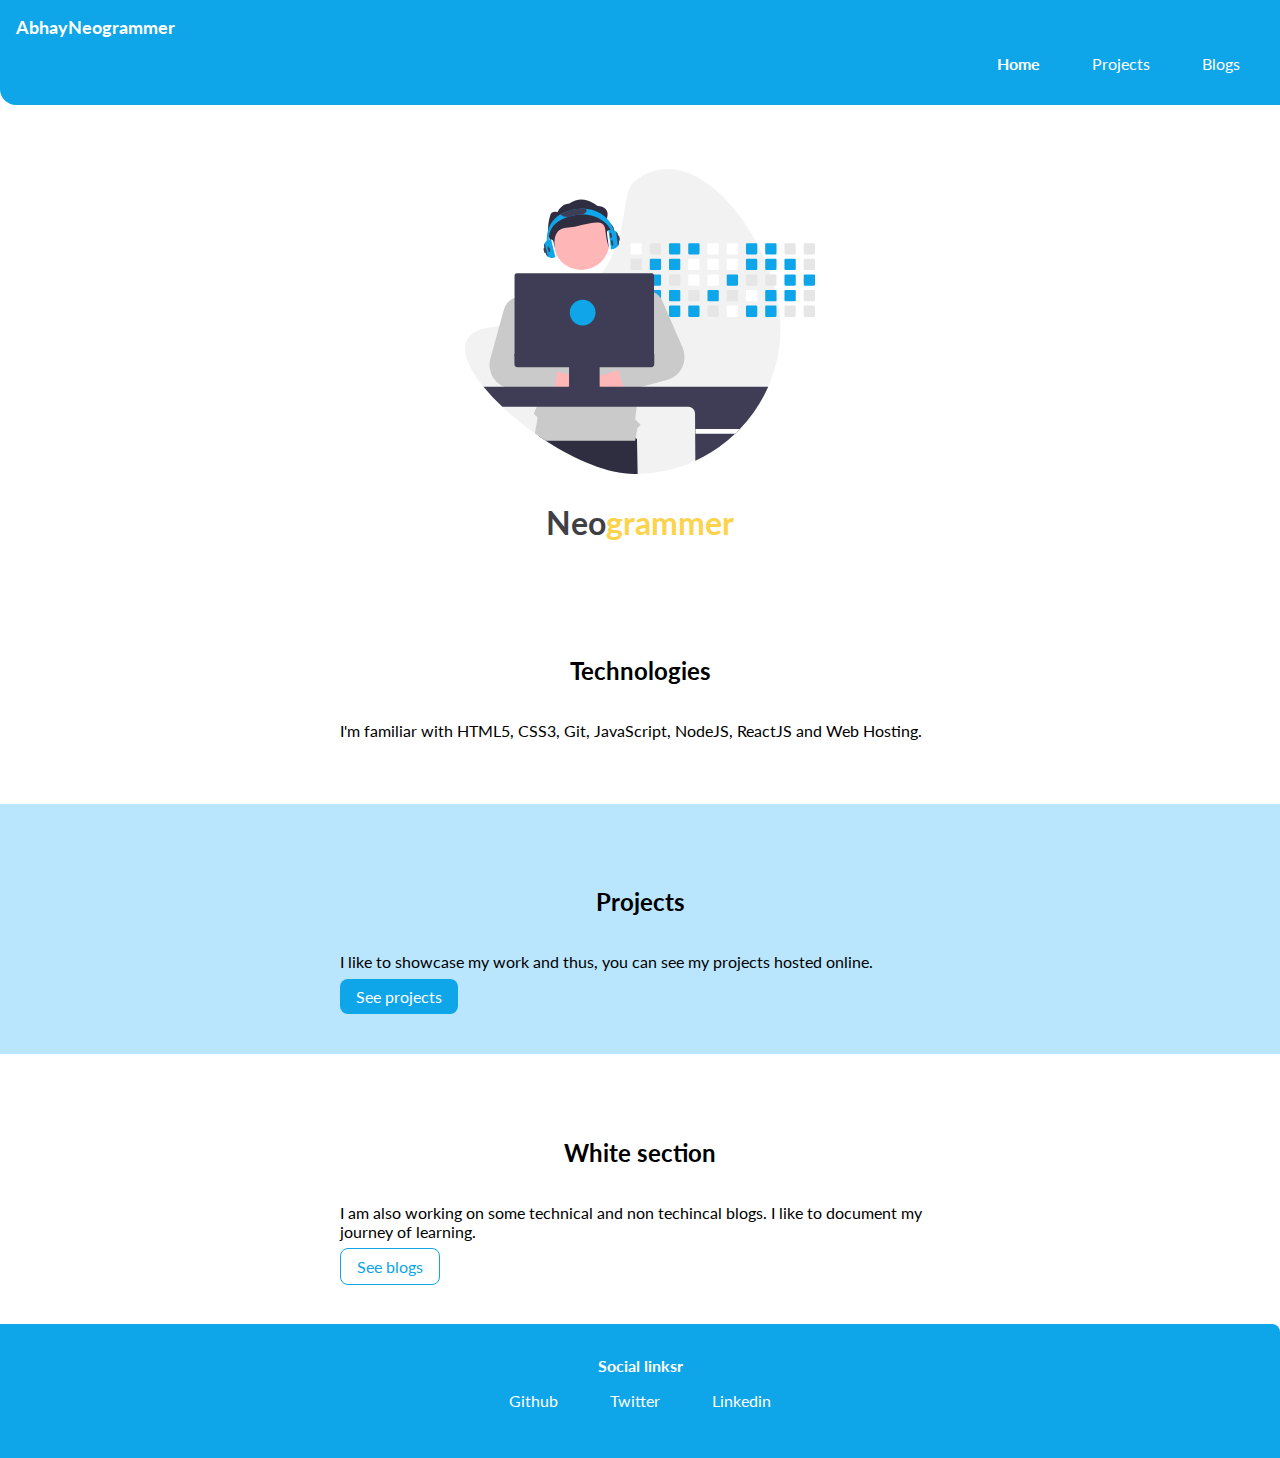
<file: index.html>
<!DOCTYPE html>
<html lang="en">
<head>
    <meta charset="UTF-8">
    <meta http-equiv="X-UA-Compatible" content="IE=edge">
    <meta name="viewport" content="width=device-width, initial-scale=1.0">
    <title>Home AbhayNeogrammer</title>
    <link href="style.css" rel="stylesheet" >
</head>
<body>
    <nav class="navigation container">
        <div class="nav-brand">AbhayNeogrammer</div>
        <ul class="list-non-bullet nav-pill">
            <li class="list-item-inline">
                <a class="link link-active" href="">Home</a>
            </li>
            <li class="list-item-inline">
                <a class="link" href="/projects.html">Projects</a>
            </li>
            <li class="list-item-inline">
                <a class="link" href="/">Blogs</a>
            </li>
        </ul>
    </nav>

    <header class="hero">
        <img class="hero-img" src="images/neogrammer.svg" \>
        <h1 class="hero-heading">Neo<span class="hero-heading-highlight">grammer</span></h1>
    </header>

    <section class="section">
        <div class="container-center">
            <h2>Technologies</h2>
            <p>I'm familiar with HTML5, CSS3, Git, JavaScript, NodeJS, ReactJS and Web Hosting.</p>
    </section>
    </div>

    <section class="section ow">
        <div class="container-center">
            <h2>Projects</h2>
            <p>I like to showcase my work and thus, you can see my projects hosted online.</p>
            <a class="link link-primary" href="/projects.html">See projects</a>
    </section>
    </div>

    <section class="section">
        <div class="container-center">
            <h2>White section</h2>
            <p>I am also working on some technical and non techincal blogs. I like to document my journey of learning.</p>
            <a class="link link-secondary" href="/">See blogs</a>
    </section>
    </div>

    <footer class="footer">
        <div class="footer-header">Social linksr</div>
        <ul class="list-non-bullet">
            <li class="list-item-inline">
                <a class="link" href="/">Github</a>
            </li>
            <li class="list-item-inline">
                <a class="link" href="/">Twitter</a>
            </li>
            <li class="list-item-inline">
                <a class="link" href="/">Linkedin</a>
            </li>
        </ul>
    </footer>

</body>
</html>
</file>
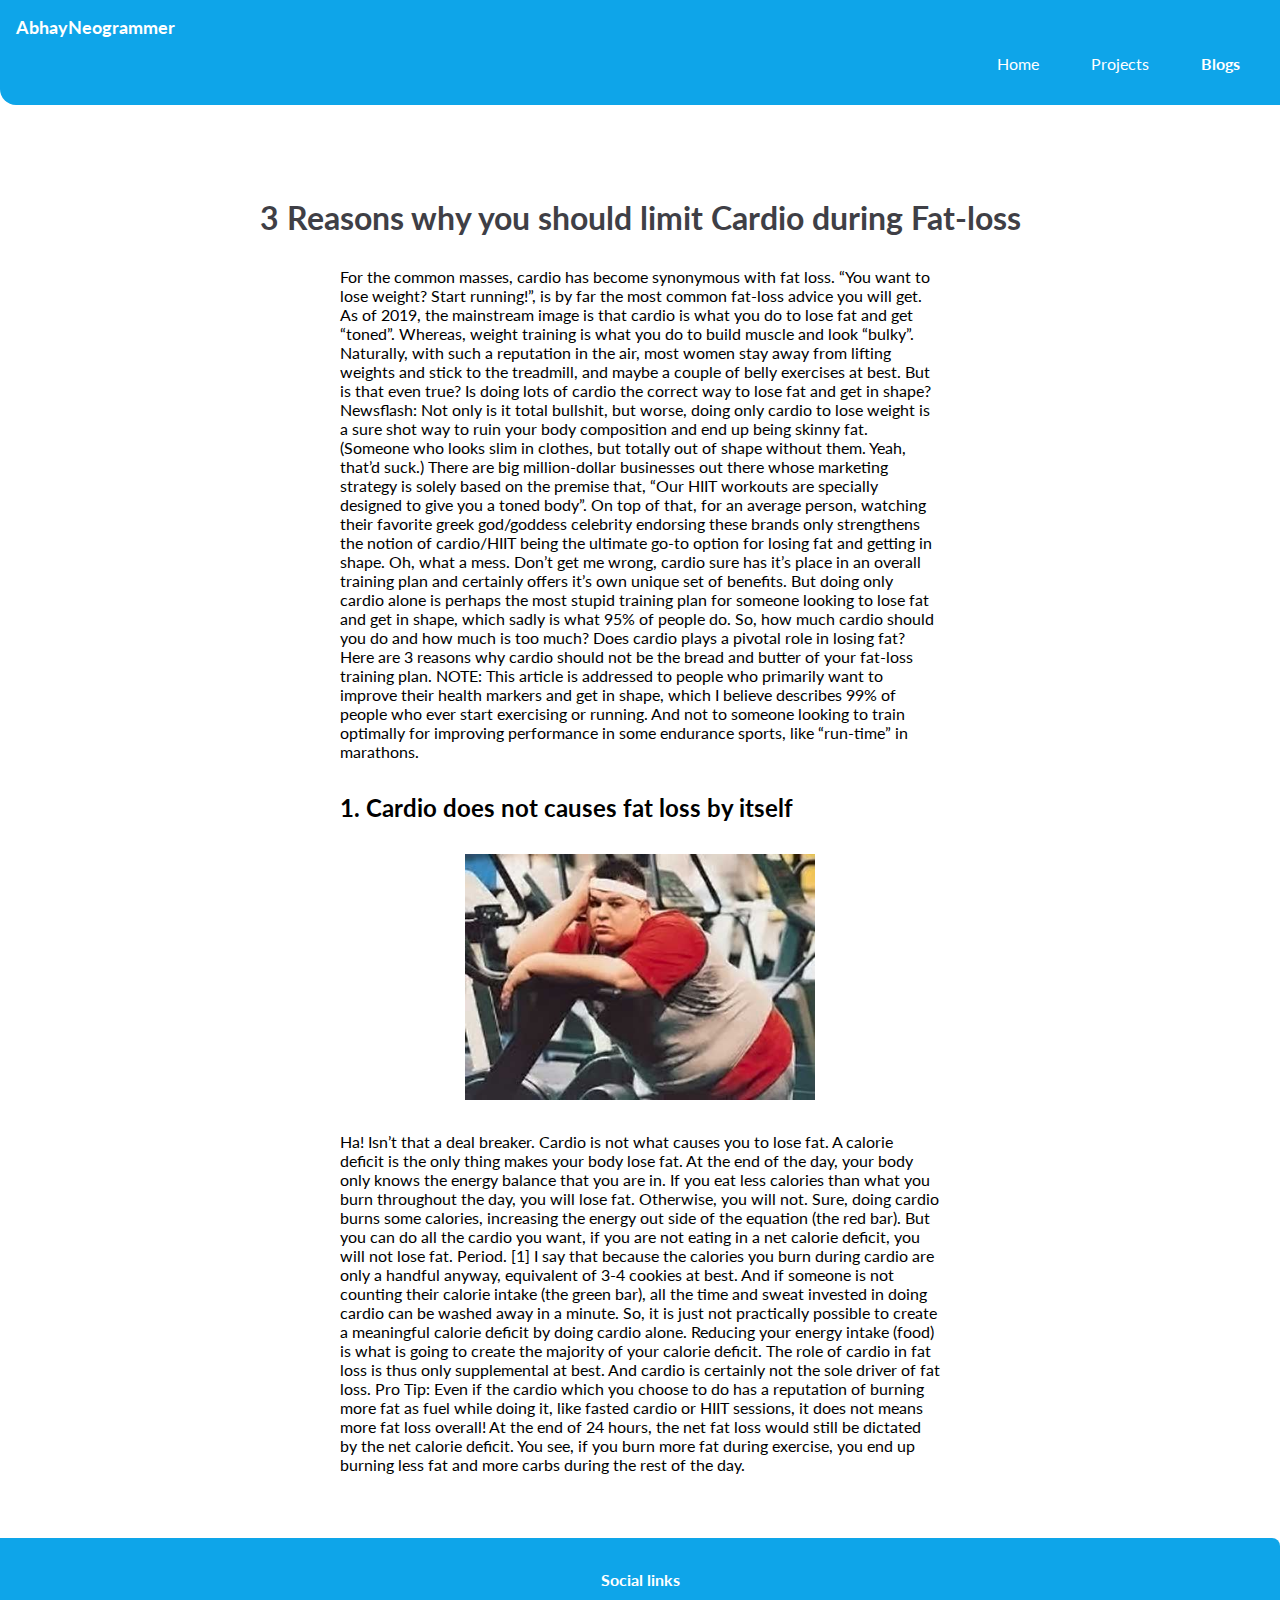
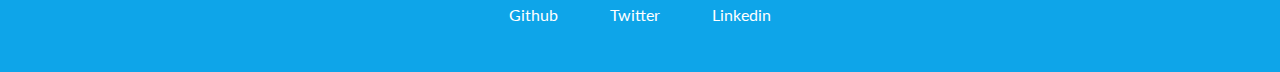
<file: blogone.html>
<!DOCTYPE html>
<html lang="en">

<head>
    <meta charset="UTF-8">
    <meta http-equiv="X-UA-Compatible" content="IE=edge">
    <meta name="viewport" content="width=device-width, initial-scale=1.0">
    <title>Blogone AbhayNeogrammer</title>
    <link href="/style.css" rel="stylesheet">
</head>

<body>
    <nav class="navigation container">
        <div class="nav-brand">AbhayNeogrammer</div>
        <ul class="list-non-bullet nav-pill">
            <li class="list-item-inline">
                <a class="link " href="/">Home</a>
            </li>
            <li class="list-item-inline">
                <a class="link " href="/projects.html">Projects</a>
            </li>
            <li class="list-item-inline">
                <a class="link link-active" href="/blogs.html">Blogs</a>
            </li>
        </ul>
    </nav>

    <header class="hero">
        <h1 class="hero-heading">3 Reasons why you should limit Cardio during Fat-loss</h1>
        <p class="container container-center">For the common masses, cardio has become synonymous with fat loss. “You
            want to lose weight? Start running!”, is by far the most common fat-loss advice you will get.

            As of 2019, the mainstream image is that cardio is what you do to lose fat and get “toned”. Whereas, weight
            training is what you do to build muscle and look “bulky”. Naturally, with such a reputation in the air, most
            women stay away from lifting weights and stick to the treadmill, and maybe a couple of belly exercises at
            best.

            But is that even true? Is doing lots of cardio the correct way to lose fat and get in shape?

            Newsflash: Not only is it total bullshit, but worse, doing only cardio to lose weight is a sure shot way to
            ruin your body composition and end up being skinny fat. (Someone who looks slim in clothes, but totally out
            of shape without them. Yeah, that’d suck.)

            There are big million-dollar businesses out there whose marketing strategy is solely based on the premise
            that, “Our HIIT workouts are specially designed to give you a toned body”. On top of that, for an average
            person, watching their favorite greek god/goddess celebrity endorsing these brands only strengthens the
            notion of cardio/HIIT being the ultimate go-to option for losing fat and getting in shape.

            Oh, what a mess. Don’t get me wrong, cardio sure has it’s place in an overall training plan and certainly
            offers it’s own unique set of benefits. But doing only cardio alone is perhaps the most stupid training plan
            for someone looking to lose fat and get in shape, which sadly is what 95% of people do.

            So, how much cardio should you do and how much is too much? Does cardio plays a pivotal role in losing fat?

            Here are 3 reasons why cardio should not be the bread and butter of your fat-loss training plan.

            NOTE: This article is addressed to people who primarily want to improve their health markers and get in
            shape, which I believe describes 99% of people who ever start exercising or running. And not to someone
            looking to train optimally for improving performance in some endurance sports, like “run-time” in marathons.

        </p>
        <h2 id="lib-header" class="container container-center">1. Cardio does not causes fat loss by itself</h2>
        <img id="lib-header" class="hero-img" src="images/blo.jpeg" \>
        <p id="lib-header" class="container container-center">
            Ha! Isn’t that a deal breaker.

            Cardio is not what causes you to lose fat. A calorie deficit is the only thing makes your body lose fat. At
            the end of the day, your body only knows the energy balance that you are in. If you eat less calories than
            what you burn throughout the day, you will lose fat. Otherwise, you will not.

            Sure, doing cardio burns some calories, increasing the energy out side of the equation (the red bar). But
            you can do all the cardio you want, if you are not eating in a net calorie deficit, you will not lose fat.
            Period. [1]

            I say that because the calories you burn during cardio are only a handful anyway, equivalent of 3-4 cookies
            at best. And if someone is not counting their calorie intake (the green bar), all the time and sweat
            invested in doing cardio can be washed away in a minute.

            So, it is just not practically possible to create a meaningful calorie deficit by doing cardio alone.
            Reducing your energy intake (food) is what is going to create the majority of your calorie deficit.

            The role of cardio in fat loss is thus only supplemental at best. And cardio is certainly not the sole
            driver of fat loss.

            Pro Tip: Even if the cardio which you choose to do has a reputation of burning more fat as fuel while doing
            it, like fasted cardio or HIIT sessions, it does not means more fat loss overall! At the end of 24 hours,
            the net fat loss would still be dictated by the net calorie deficit. You see, if you burn more fat during
            exercise, you end up burning less fat and more carbs during the rest of the day.
        </p>
    </header>
    <p id="lib-header"></p>
    <footer class="footer">
        <div class="footer-header">Social links</div>
        <ul class="list-non-bullet">
            <li class="list-item-inline">
                <a class="link" href="https://github.com/Abhay957">Github</a>
            </li>
            <li class="list-item-inline">
                <a class="link" href="https://twitter.com/Abhay957gupta">Twitter</a>
            </li>
            <li class="list-item-inline">
                <a class="link" href="https://www.linkedin.com/in/abhay-gupta-3835b2189/">Linkedin</a>
            </li>
        </ul>
    </footer>

</body>

</html>
</file>
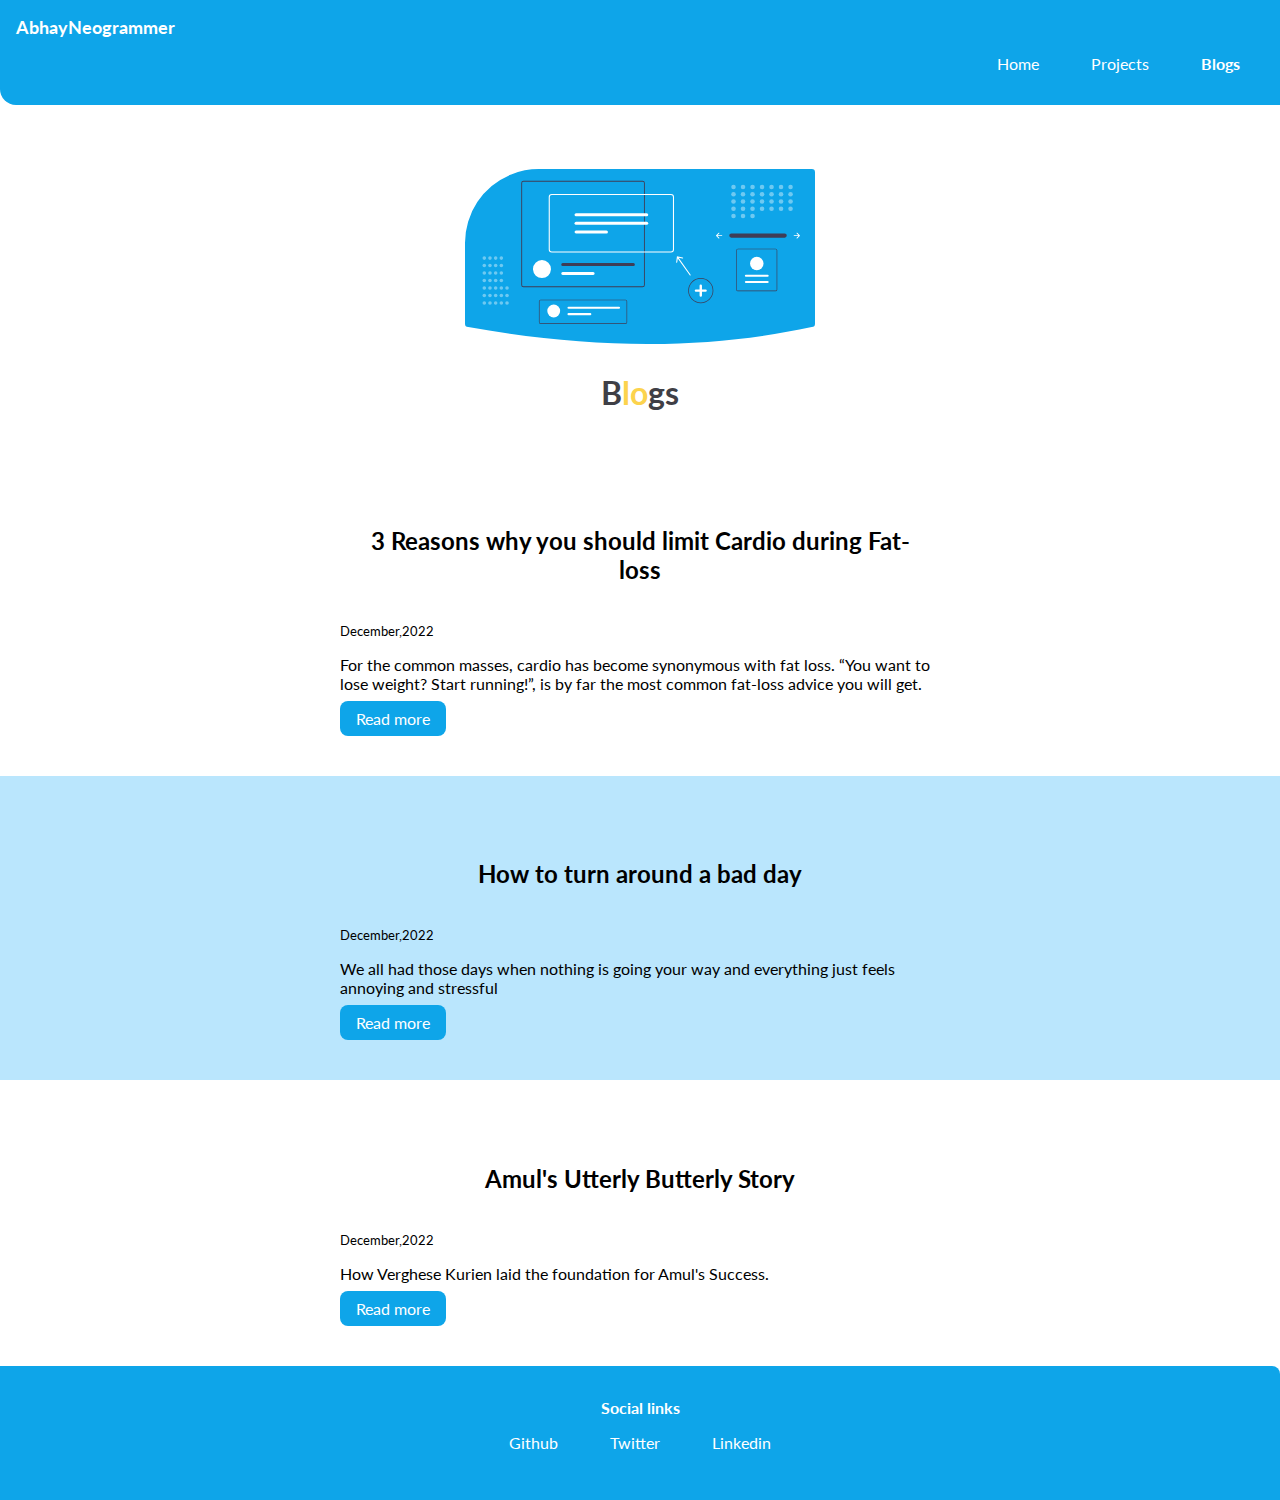
<file: blogs.html>
<!DOCTYPE html>
<html lang="en">

<head>
    <meta charset="UTF-8">
    <meta http-equiv="X-UA-Compatible" content="IE=edge">
    <meta name="viewport" content="width=device-width, initial-scale=1.0">
    <title>Blogs AbhayNeogrammer</title>
    <link href="/style.css" rel="stylesheet" >
</head>

<body>
    <nav class="navigation container">
        <div class="nav-brand">AbhayNeogrammer</div>
        <ul class="list-non-bullet nav-pill">
            <li class="list-item-inline">
                <a class="link " href="/">Home</a>
            </li>
            <li class="list-item-inline">
                <a class="link " href="/projects.html">Projects</a>
            </li>
            <li class="list-item-inline">
                <a class="link link-active" href="/blogs.html">Blogs</a>
            </li>
        </ul>
    </nav>

    <header class="hero">
        <img class="hero-img" src="images/blogimg.svg" \>
        <h1 class="hero-heading">B<span class="hero-heading-highlight">lo</span>gs</h1>
    </header>

            <section class="section ">
                <div class="container-center ">
                    <h2>3 Reasons why you should limit Cardio during Fat-loss</h2>
                    <small>December,2022</small>
                    <p>For the common masses, cardio has become synonymous with fat loss. “You want to lose weight? Start running!”, is by far the most common fat-loss advice you will get.</p>
                    <a class="link link-primary"
                        href="/blogone.html">Read more</a>
            </section>
            </div>
       
            <section class="section ow">
                <div class="container-center">
                    <h2>How to turn around a bad day</h2>
                    <small>December,2022</small>
                    <p>We all had those days when nothing is going your way and everything just feels annoying and stressful</p>
                    <a class="link link-primary"
                        href="/blogtwo.html">Read more</a>
            </section>
            </div>
       
            <section class="section">
                <div class="container-center">
                    <h2>Amul's Utterly Butterly Story</h2>
                    <small>December,2022</small>
                    <p>How Verghese Kurien laid the foundation for Amul's Success.</p>
                    <a class="link link-primary"
                        href="/blogthree.html">Read more</a>
            </section>
            </div>


            <footer class="footer">
                <div class="footer-header">Social links</div>
                <ul class="list-non-bullet">
                    <li class="list-item-inline">
                        <a class="link" href="https://github.com/Abhay957">Github</a>
                    </li>
                    <li class="list-item-inline">
                        <a class="link" href="https://twitter.com/">Twitter</a>
                    </li>
                    <li class="list-item-inline">
                        <a class="link" href="https://www.linkedin.com/feed/">Linkedin</a>
                    </li>
                </ul>
            </footer>

</body>
</html>
</file>
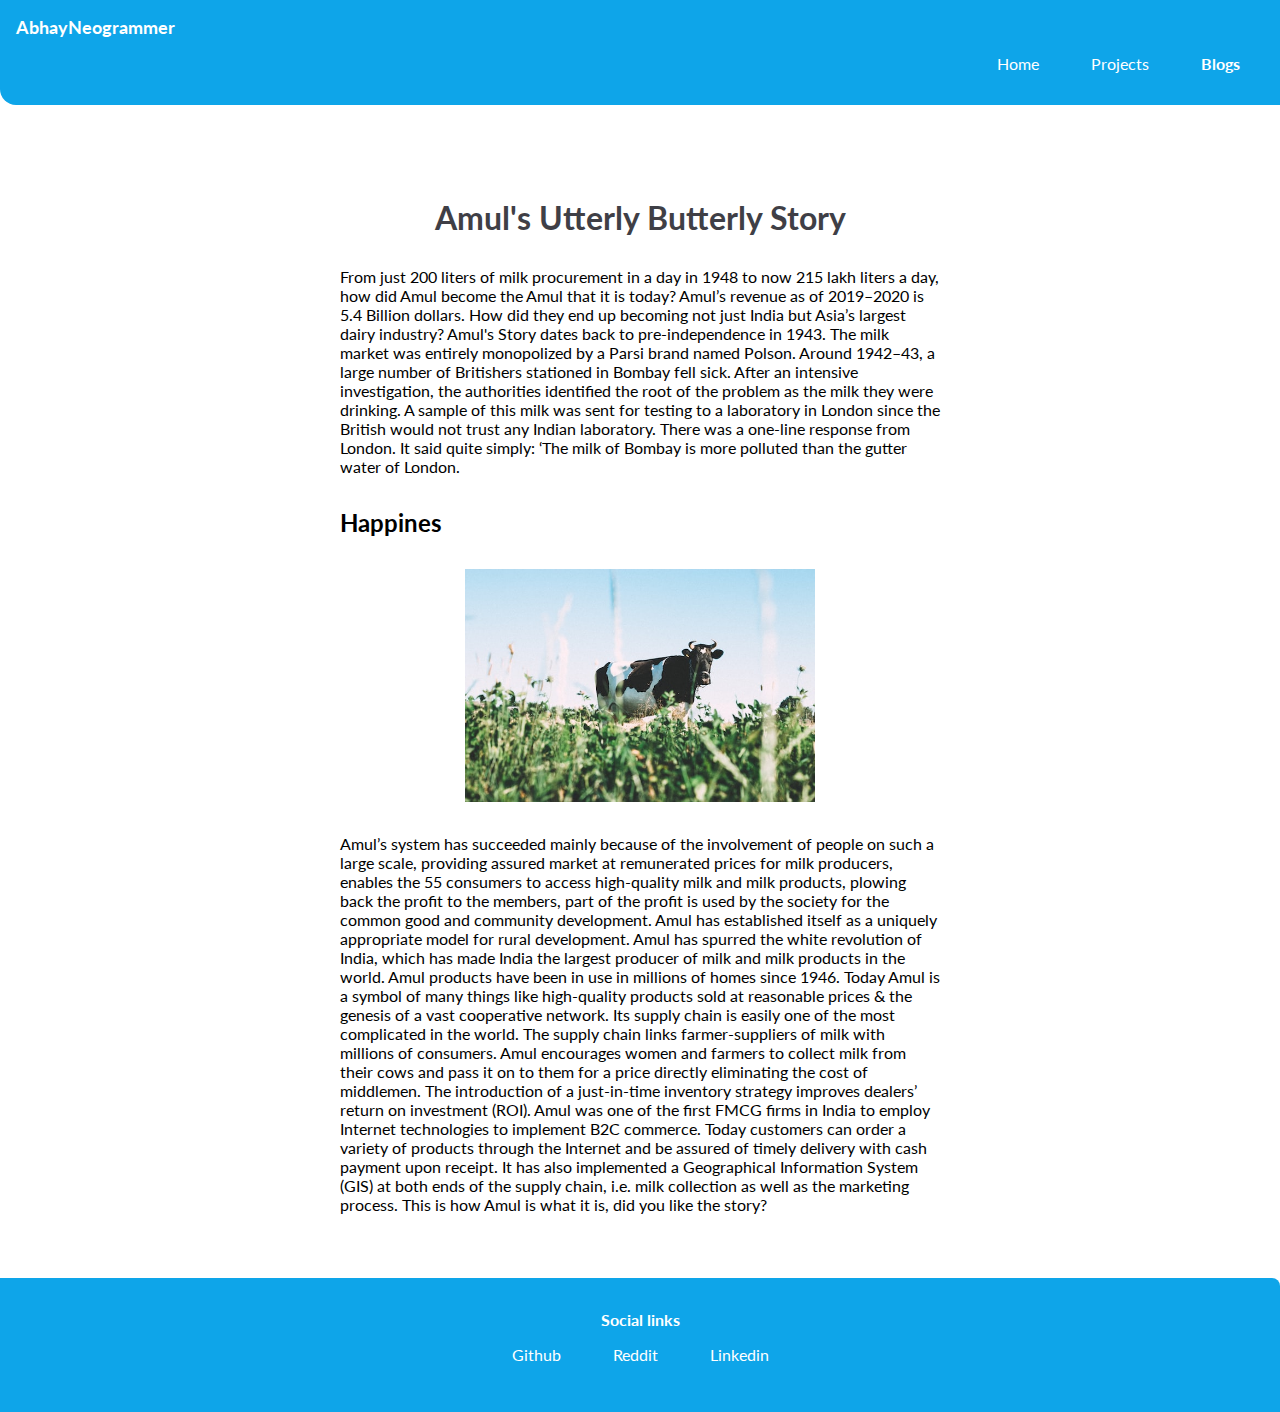
<file: blogthree.html>
<!DOCTYPE html>
<html lang="en">

<head>
    <meta charset="UTF-8">
    <meta http-equiv="X-UA-Compatible" content="IE=edge">
    <meta name="viewport" content="width=device-width, initial-scale=1.0">
    <title>Blogthree AbhayNeogrammer</title>
    <link href="/style.css" rel="stylesheet">
</head>

<body>
    <nav class="navigation container">
        <div class="nav-brand">AbhayNeogrammer</div>
        <ul class="list-non-bullet nav-pill">
            <li class="list-item-inline">
                <a class="link " href="/index.html">Home</a>
            </li>
            <li class="list-item-inline">
                <a class="link" href="/projects.html">Projects</a>
            </li>
            <li class="list-item-inline link-active">
                <a class="link" href="/blogs.html">Blogs</a>
            </li>
        </ul>
    </nav>
    <header class="hero">
        <h1 class="hero-heading">Amul's Utterly Butterly Story</h1>
        <p class="container container-center">
            From just 200 liters of milk procurement in a day in 1948 to now 215 lakh liters a day, how did Amul become
            the Amul that it is today? Amul’s revenue as of 2019–2020 is 5.4 Billion dollars. How did they end up
            becoming not just India but Asia’s largest dairy industry?

            Amul's Story dates back to pre-independence in 1943. The milk market was entirely monopolized by a Parsi
            brand named Polson. Around 1942–43, a large number of Britishers stationed in Bombay fell sick. After an
            intensive investigation, the authorities identified the root of the problem as the milk they were drinking.
            A sample of this milk was sent for testing to a laboratory in London since the British would not trust any
            Indian laboratory. There was a one-line response from London. It said quite simply: ‘The milk of Bombay is
            more polluted than the gutter water of London.

        </p>
        <h2 id="lib-header" class="container container-center">Happines</h2>
        <img id="lib-header" class="hero-img" src="images/blogthree.jpg" \>
        <p id="lib-header" class="container container-center">
            Amul’s system has succeeded mainly because of the involvement of people on such a large scale, providing
            assured market at remunerated prices for milk producers, enables the 55 consumers to access high-quality
            milk and milk products, plowing back the profit to the members, part of the profit is used by the society
            for the common good and community development. Amul has established itself as a uniquely appropriate model
            for rural development. Amul has spurred the white revolution of India, which has made India the largest
            producer of milk and milk products in the world. Amul products have been in use in millions of homes since
            1946. Today Amul is a symbol of many things like high-quality products sold at reasonable prices & the
            genesis of a vast cooperative network. Its supply chain is easily one of the most complicated in the world.
            The supply chain links farmer-suppliers of milk with millions of consumers. Amul encourages women and
            farmers to collect milk from their cows and pass it on to them for a price directly eliminating the cost of
            middlemen. The introduction of a just-in-time inventory strategy improves dealers’ return on investment
            (ROI). Amul was one of the first FMCG firms in India to employ Internet technologies to implement B2C
            commerce. Today customers can order a variety of products through the Internet and be assured of timely
            delivery with cash payment upon receipt. It has also implemented a Geographical Information System (GIS) at
            both ends of the supply chain, i.e. milk collection as well as the marketing process.

            This is how Amul is what it is, did you like the story?

        </p>

        <p id="lib-header"></p>
        <footer class="footer">
            <div class="footer-header">Social links</div>
            <ul class="list-non-bullet">
                <li class="list-item-inline">
                    <a class="link" href="https://github.com/Abhay957">Github</a>
                </li>
                <li class="list-item-inline">
                    <a class="link" href="https://www.reddit.com/">Reddit</a>
                </li>
                <li class="list-item-inline">
                    <a class="link" href="https://www.linkedin.com/feed/">Linkedin</a>
                </li>
            </ul>
        </footer>


</body>

</html>
</file>
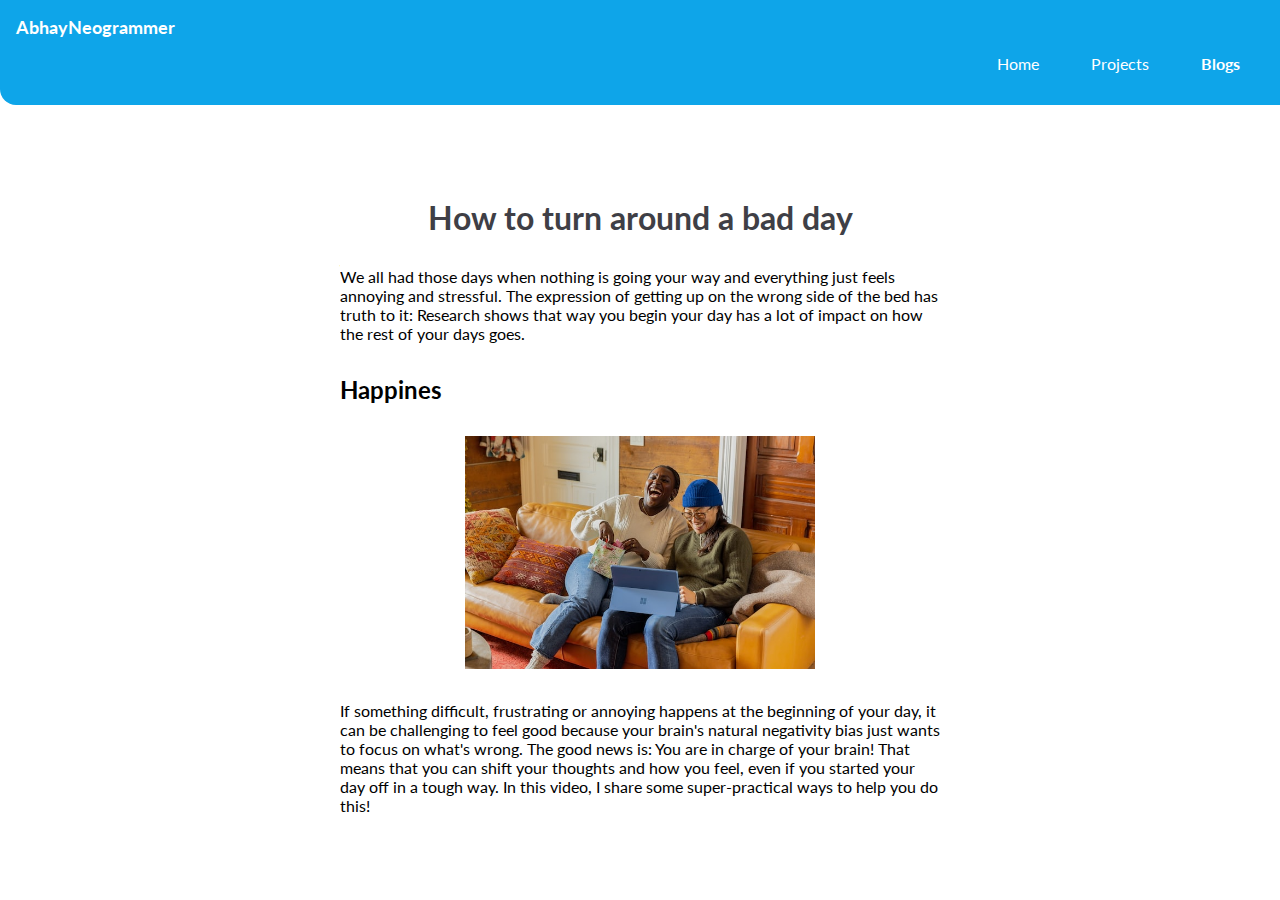
<file: blogtwo.html>
<!DOCTYPE html>
<html lang="en">
<head>
    <meta charset="UTF-8">
    <meta http-equiv="X-UA-Compatible" content="IE=edge">
    <meta name="viewport" content="width=device-width, initial-scale=1.0">
    <title>blogtwo AbhayNeogrammer</title>
    <link href="/style.css" rel="stylesheet">
</head>
<body>
    <nav class="navigation container">
        <div class="nav-brand">AbhayNeogrammer</div>
        <ul class="list-non-bullet nav-pill">
            <li class="list-item-inline">
                <a class="link " href="/">Home</a>
            </li>
            <li class="list-item-inline">
                <a class="link " href="/projects.html">Projects</a>
            </li>
            <li class="list-item-inline">
                <a class="link link-active" href="/blogs.html">Blogs</a>
            </li>
        </ul>
    </nav>

    <header class="hero">
        <h1 class="hero-heading">How to turn around a bad day</h1>
        <p class="container container-center">
            We all had those days when nothing is going your way and everything just feels annoying and stressful. 

The expression of getting up on the wrong side of the bed has truth to it: Research shows that way you begin your day has a lot of impact on how the rest of your days goes. 
</p>
<h2 id="lib-header" class="container container-center">Happines</h2>
            <img id="lib-header" class="hero-img" src="images/blogtwo.jpg" \>
            <p id="lib-header" class="container container-center">
If something difficult, frustrating or annoying happens at the beginning of your day, it can be challenging to feel good because your brain's natural negativity bias just wants to focus on what's wrong.

The good news is: You are in charge of your brain! That means that you can shift your thoughts and how you feel, even if you started your day off in a tough way. 

In this video, I share some super-practical ways to help you do this!

</p>





    </body>
    </html>
</file>
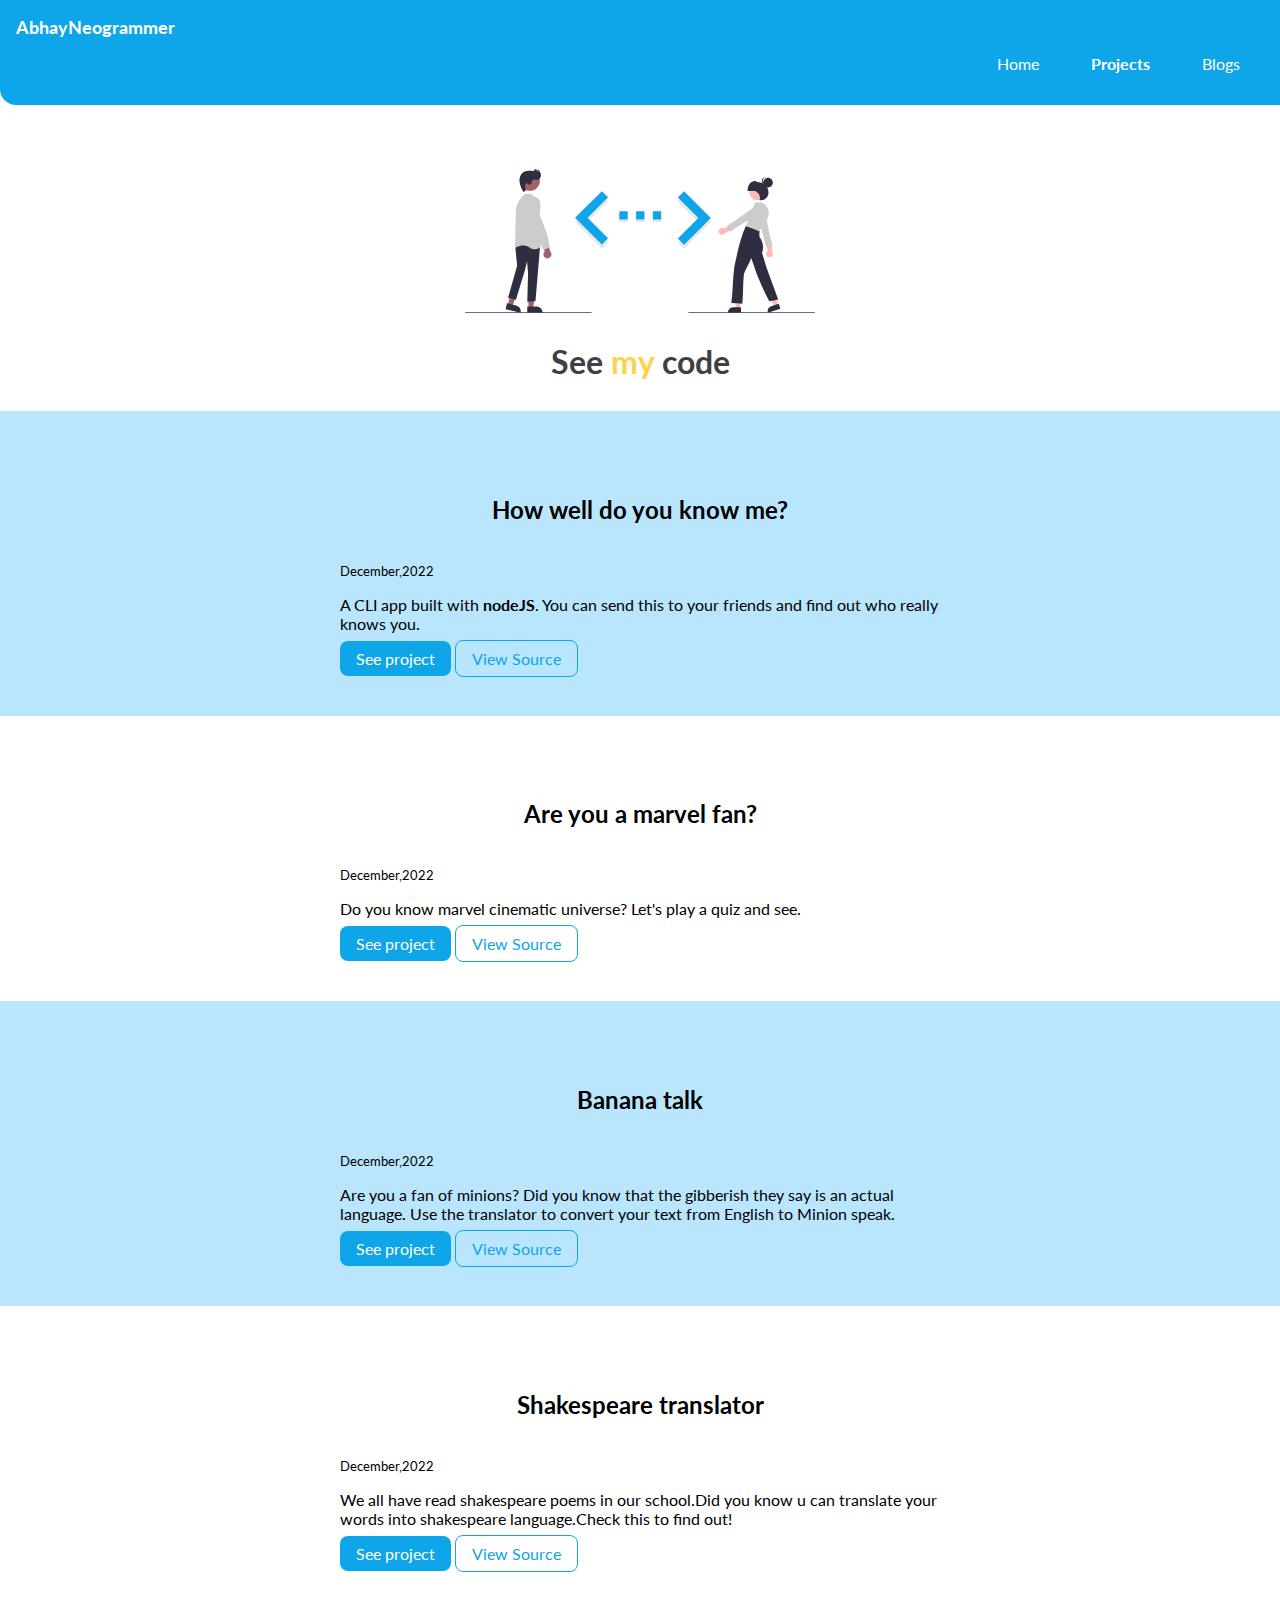
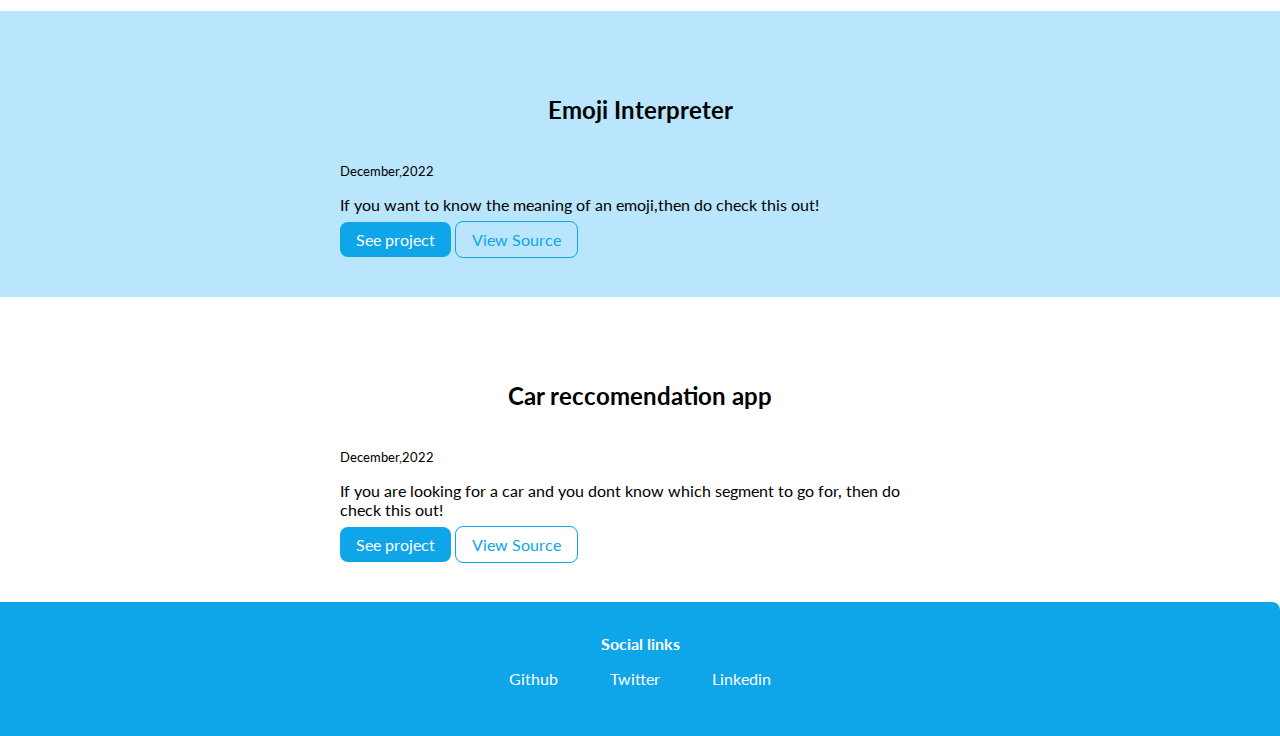
<file: projects.html>
<!DOCTYPE html>
<html lang="en">

<head>
    <meta charset="UTF-8">
    <meta http-equiv="X-UA-Compatible" content="IE=edge">
    <meta name="viewport" content="width=device-width, initial-scale=1.0">
    <title>Projects AbhayNeogrammer</title>
    <link href="style.css" rel="stylesheet">
</head>

<body>
    <nav class="navigation container">
        <div class="nav-brand">AbhayNeogrammer</div>
        <ul class="list-non-bullet nav-pill">
            <li class="list-item-inline">
                <a class="link " href="/">Home</a>
            </li>
            <li class="list-item-inline">
                <a class="link link-active" href="/projects.html">Projects</a>
            </li>
            <li class="list-item-inline">
                <a class="link" href="/blogs.html">Blogs</a>
            </li>
        </ul>
    </nav>

    <header class="hero">
        <img class="hero-img" src="images/seemycode.svg" \>
        <h1 class="hero-heading">See<span class="hero-heading-highlight"> my</span> code</h1>
    </header>


    <section class="section ow">
        <div class="container-center">
            <h2>How well do you know me?</h2>
            <small>December,2022</small>
            <p>A CLI app built with <strong>nodeJS</strong>. You can send this to your friends and find out who really
                knows you.</p>
            <a class="link link-primary" href="https://replit.com/@Abhay957/mark1?embed=1&output=1">See
                project</a>

            <a class="link link-secondary" href="https://github.com/Abhay957/mark1">View Source</a>

    </section>
    </div>

    <section class="section ">
        <div class="container-center ">
            <h2>Are you a marvel fan?</h2>
            <small>December,2022</small>
            <p>Do you know marvel cinematic universe? Let's play a quiz and see.</p>
            <a class="link link-primary" href="https://replit.com/@Abhay957/mark-2quiz-game?embed=1&output=1">See
                project</a>

            <a class="link link-secondary" href="https://github.com/Abhay957/mark2">View Source</a>

    </section>
    </div>

    <section class="section ow">
        <div class="container-center">
            <h2>Banana talk</h2>
            <small>December,2022</small>
            <p>Are you a fan of minions? Did you know that the gibberish they say is an actual language. Use the translator to convert your text from English to Minion speak.</p>
            <a class="link link-primary" href="https://abhaybananatalk.netlify.app/">See
                project</a>

            <a class="link link-secondary" href="https://github.com/Abhay957/Abhaymark6">View Source</a>

    </section>
    </div>

    <section class="section ">
        <div class="container-center">
            <h2>Shakespeare translator</h2>
            <small>December,2022</small>
            <p>We all have read shakespeare poems in our school.Did you know u can translate your words into shakespeare language.Check this to find out!</p>
            <a class="link link-primary" href="https://abahyemojitalk.netlify.app/">See
                project</a>

            <a class="link link-secondary" href="https://github.com/Abhay957/AbhayMark7">View Source</a>

    </section>
    </div>

    <section class="section ow">
        <div class="container-center">
            <h2>Emoji Interpreter</h2>
            <small>December,2022</small>
            <p>If you want to know the meaning of an emoji,then do check this out!</p>
            <a class="link link-primary" href="https://rvqrph-3000.preview.csb.app/">See
                project</a>

            <a class="link link-secondary" href="https://github.com/Abhay957/Abhaymark8">View Source</a>

    </section>
    </div>

    <section class="section ">
        <div class="container-center">
            <h2>Car reccomendation app</h2>
            <small>December,2022</small>
            <p>If you are looking for a car and you dont know which segment to go for, then do check this out!</p>
            <a class="link link-primary" href="https://w538i8-3000.preview.csb.app/">See
                project</a>

            <a class="link link-secondary" href="https://github.com/Abhay957/abhaymark9">View Source</a>

    </section>
    </div>


    <footer class="footer">
        <div class="footer-header">Social links</div>
        <ul class="list-non-bullet">
            <li class="list-item-inline">
                <a class="link" href="https://github.com/Abhay957">Github</a>
            </li>
            <li class="list-item-inline">
                <a class="link" href="https://twitter.com/">Twitter</a>
            </li>
            <li class="list-item-inline">
                <a class="link" href="https://www.linkedin.com/feed/">Linkedin</a>
            </li>
        </ul>
    </footer>
    </footer>



</body>

</html>
</file>
<file: style.css>
@import url('https://fonts.googleapis.com/css2?family=Lato:wght@400;700&display=swap');

/** typography **/

body {
    font-family: 'Lato', sans-serif;
    margin: 0px;
}

:root {
    --primary-color: #0EA5E9;
    --blackhish-color: #3f3f46;
    --orangish-color: #fcd34d;
    --lightblue-color: #bae6fd;
}

hr {
    margin: 2rem 0rem;
}

/** container **/

.container {
    padding: 0rem 2rem;
}

.container-center {
    max-width: 600px;
    margin: auto;
}


/** link **/

.link {
    text-decoration: none;
    padding: 0.5rem 1rem;
}

.link-primary {
    background-color: var(--primary-color);
    border-radius: 0.5rem;
    color: white;
    
}
/** not understood how it puts read more in centre
.center-link{
    display: flex;
    justify-content: center;
}
**/
.link-secondary {
    color: var(--primary-color);
    border: 1px solid var(--primary-color);
    border-radius: 0.5rem;
}


/** list **/

.list-non-bullet {
    list-style: none;
}

.list-item-inline {
    display: inline;
    padding: 0rem 0.5rem;
}

/** navigation **/

.navigation {
    background-color: var(--primary-color);
    color: white;
    border-bottom-left-radius: 1rem;
    padding: 1rem;
}

.navigation .nav-pill {
    text-align: right;
}

.navigation .link {
    color: white;
}

.navigation .nav-brand {
    font-weight: bolder;
    font-size: large;
}

.navigation .link-active {
    font-weight: bold;
}

/** header **/

.hero {
    padding-top: 4rem;
}

.hero .hero-img {
    max-width: 350px;
    display: block;
    margin: auto;
}

.hero .hero-heading {
    text-align: center;
    padding: 0.5rem;
    color: var(--blackhish-color);
    font-weight: bold;
}

.hero .hero-heading .hero-heading-highlight {
    color: var(--orangish-color);
}

/** section **/
.section {
    padding: 3rem;
}

.section h2 {
    padding: 1rem;
    text-align: center;
    font-weight: bold;
}

.ow {
    background-color: var(--lightblue-color);
}

/** footer **/

.footer {
    background-color: var(--primary-color);
    border-top-right-radius: 0.5rem;
    padding: 2rem;
    text-align: center;
    color: white;
}

.footer .footer-header {
    font-weight: bold;
}

.footer .link {
    color: white;
}

.footer ul {
    padding-inline-start: 0px;
}

#lib-header{
    padding-top: 2rem;
}
</file>
